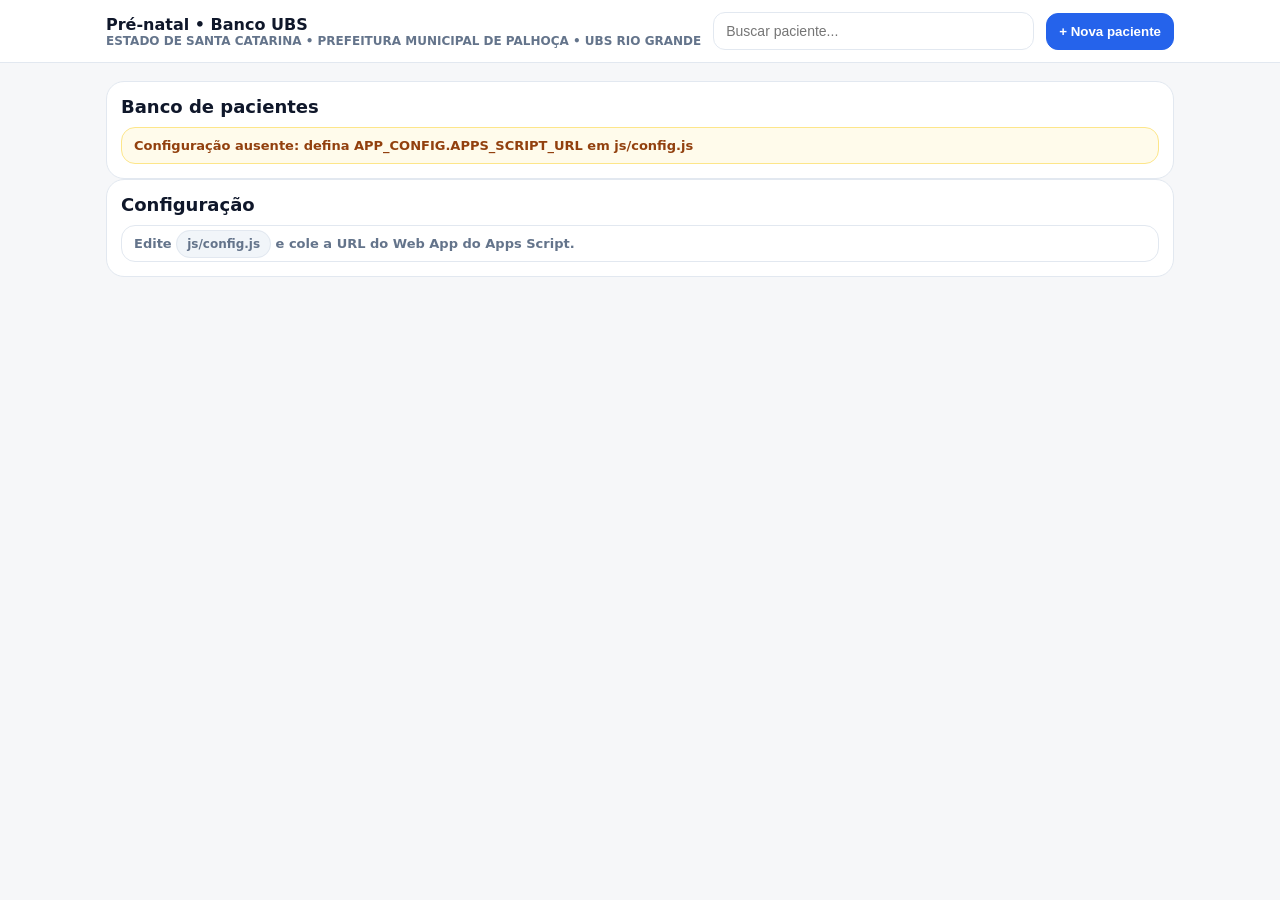
<file: index.html>
<!doctype html>
<html lang="pt-BR">
<head>
<meta charset="utf-8"/><meta name="viewport" content="width=device-width, initial-scale=1"/>
<title>Banco de pacientes</title>
<link rel="stylesheet" href="css/styles.css"/>
</head>
<body>
<header class="topbar">
  <div class="wrap">
    <div class="brand">Pré-natal • Banco UBS
      <small id="subtitle">ESTADO DE SANTA CATARINA • PREFEITURA MUNICIPAL DE PALHOÇA • UBS RIO GRANDE</small>
    </div>
    <div class="search no-print"><input id="globalSearch" placeholder="Buscar paciente..."/></div>
    <button class="btn primary no-print" id="btnNova">+ Nova paciente</button>
  </div>
</header>
<main>
<div class="card"><h2>Banco de pacientes</h2><div id="status" class="notice">Carregando…</div><table class="table" id="tbl"><tbody></tbody></table></div>
<div class="card no-print"><h2>Configuração</h2><div class="notice">Edite <span class="chip">js/config.js</span> e cole a URL do Web App do Apps Script.</div></div>
</main>
<script src="js/config.js"></script>
<script src="js/utils.js"></script>
<script src="js/api.js"></script>
<script src="js/index.js"></script>
<script>(function(){
  var s=document.getElementById('subtitle');
  if(s && window.APP_CONFIG){
    var pref=(window.APP_CONFIG.PREFEITURA||'PREFEITURA MUNICIPAL DE PALHOÇA').toUpperCase();
    var ubs=(window.APP_CONFIG.UBS_TITULO||'UBS RIO GRANDE').toUpperCase();
    s.textContent='ESTADO DE SANTA CATARINA • '+pref+' • '+ubs;
  }
  var gs=document.getElementById('globalSearch');
  var bn=document.getElementById('btnNova');
  if(gs) gs.addEventListener('keydown', function(e){ if(e.key==='Enter') window.location.href='index.html?q='+encodeURIComponent(gs.value||''); });
  if(bn) bn.addEventListener('click', function(){ window.location.href='new_patient.html'; });
})();</script>
</body></html>
</file>
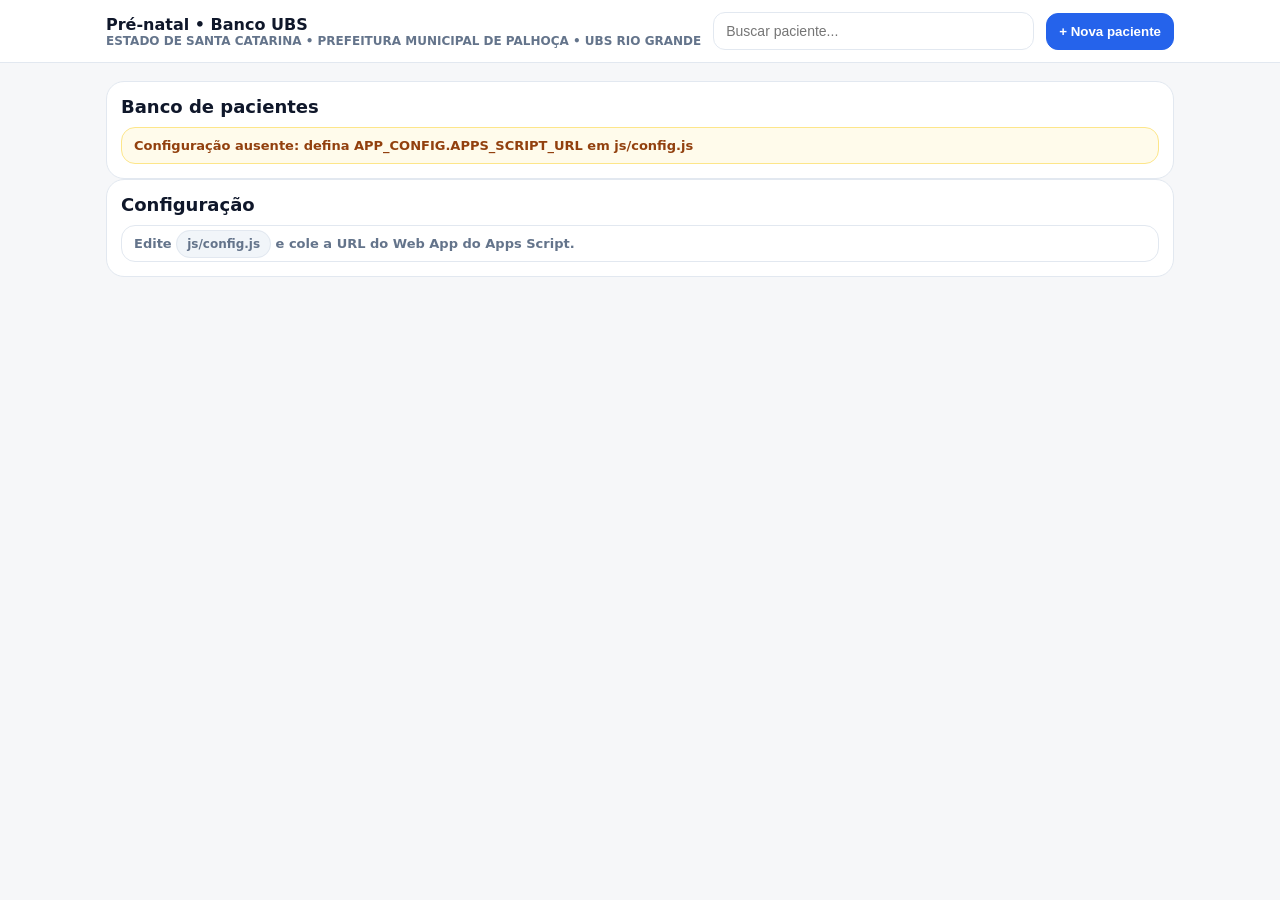
<file: consult.html>
<!doctype html>
<html lang="pt-BR">
<head>
<meta charset="utf-8"/><meta name="viewport" content="width=device-width, initial-scale=1"/>
<title>Consulta</title>
<link rel="stylesheet" href="css/styles.css"/>
</head>
<body>
<header class="topbar">
  <div class="wrap">
    <div class="brand">Pré-natal • Banco UBS
      <small id="subtitle">ESTADO DE SANTA CATARINA • PREFEITURA MUNICIPAL DE PALHOÇA • UBS RIO GRANDE</small>
    </div>
    <div class="search no-print"><input id="globalSearch" placeholder="Buscar paciente..."/></div>
    <button class="btn primary no-print" id="btnNova">+ Nova paciente</button>
  </div>
</header>
<main>
<div class="card"><h2 id="title">Consulta</h2><div id="status" class="notice">Carregando…</div>
<div class="grid cols2" style="margin-top:10px">
<div>
<h2>Dados da consulta</h2>
<div class="field"><label>Data da consulta</label><input id="dataConsulta" type="date"/></div>
<div class="field"><label>DUM</label><input id="dum" type="date"/></div>
<div class="card" style="padding:12px">
<div class="row" style="justify-content:space-between"><div style="font-weight:900">USG</div><label class="chip"><input type="checkbox" id="semUSG"/> ainda não realizou</label></div>
<div class="row" style="margin-top:8px"><div class="field"><label>Data USG</label><input id="usgData" type="date"/></div><div class="field"><label>IG USG (ex: 12s5d)</label><input id="usgIG" placeholder="12s5d"/></div></div>
</div>
<hr class="sep"/>
<h2>Antropometria</h2>
<div class="row"><div class="field"><label>Peso hoje</label><input id="peso"/></div><div class="field"><label>Altura</label><input id="altura" placeholder="1.60"/></div><div class="field"><label>IMC (automático)</label><input id="imc" disabled/></div></div>
</div>
<div>
<h2>Cálculos automáticos</h2>
<div class="kpis">
<div class="kpi"><div class="label">Referência</div><div class="val" id="cRef">—</div></div>
<div class="kpi"><div class="label">IG por DUM</div><div class="val" id="cIGD">—</div></div>
<div class="kpi"><div class="label">IG por USG</div><div class="val" id="cIGU">—</div></div>
<div class="kpi"><div class="label">IG usada</div><div class="val" id="cIG">—</div></div>
<div class="kpi"><div class="label">Meses (aprox.)</div><div class="val" id="cMes">—</div></div>
<div class="kpi"><div class="label">Trimestre</div><div class="val" id="cTri">—</div></div>
<div class="kpi"><div class="label">DPP</div><div class="val" id="cDPP">—</div></div>
</div>
<hr class="sep"/>
<h2>Hábitos</h2>
<div class="card" style="padding:12px">
<div class="row"><div class="field"><label>Tabagismo</label><select id="tab"><option value="nega">nega</option><option value="sim">sim</option></select></div>
<div class="field"><label>Cigarros/dia (se sim)</label><input id="cig"/></div></div>
<div class="row"><div class="field"><label>Etilismo</label><select id="eti"><option value="nega">nega</option><option value="sim">sim</option></select></div>
<div class="field"><label>Descrição (se sim)</label><input id="etiDesc" placeholder="ex: social"/></div></div>
<div class="row"><div class="field"><label>SPA</label><select id="spa"><option value="nega">nega</option><option value="sim">sim</option></select></div>
<div class="field"><label>Qual(is) (se sim)</label><input id="spaDesc"/></div></div>
<div class="notice" id="habTexto">—</div>
</div>
<hr class="sep"/>
<h2>Campos livres</h2>
<div class="field"><label>Observações</label><textarea id="obs"></textarea></div>
<div class="field"><label>Conduta resumida</label><textarea id="conduta"></textarea></div>
</div></div></div>
<div class="footer-actions no-print"><div class="wrap">
<button class="btn" id="voltar">Voltar</button>
<button class="btn" id="exames">Salvar + Modo exames</button>
<button class="btn" id="copiar">Copiar evolução</button>
<button class="btn primary" id="salvar">Salvar consulta</button>
</div></div>
</main>
<script src="js/config.js"></script>
<script src="js/utils.js"></script>
<script src="js/api.js"></script>
<script src="js/consult.js"></script>
<script>(function(){
  var s=document.getElementById('subtitle');
  if(s && window.APP_CONFIG){
    var pref=(window.APP_CONFIG.PREFEITURA||'PREFEITURA MUNICIPAL DE PALHOÇA').toUpperCase();
    var ubs=(window.APP_CONFIG.UBS_TITULO||'UBS RIO GRANDE').toUpperCase();
    s.textContent='ESTADO DE SANTA CATARINA • '+pref+' • '+ubs;
  }
  var gs=document.getElementById('globalSearch');
  var bn=document.getElementById('btnNova');
  if(gs) gs.addEventListener('keydown', function(e){ if(e.key==='Enter') window.location.href='index.html?q='+encodeURIComponent(gs.value||''); });
  if(bn) bn.addEventListener('click', function(){ window.location.href='new_patient.html'; });
})();</script>
</body></html>
</file>
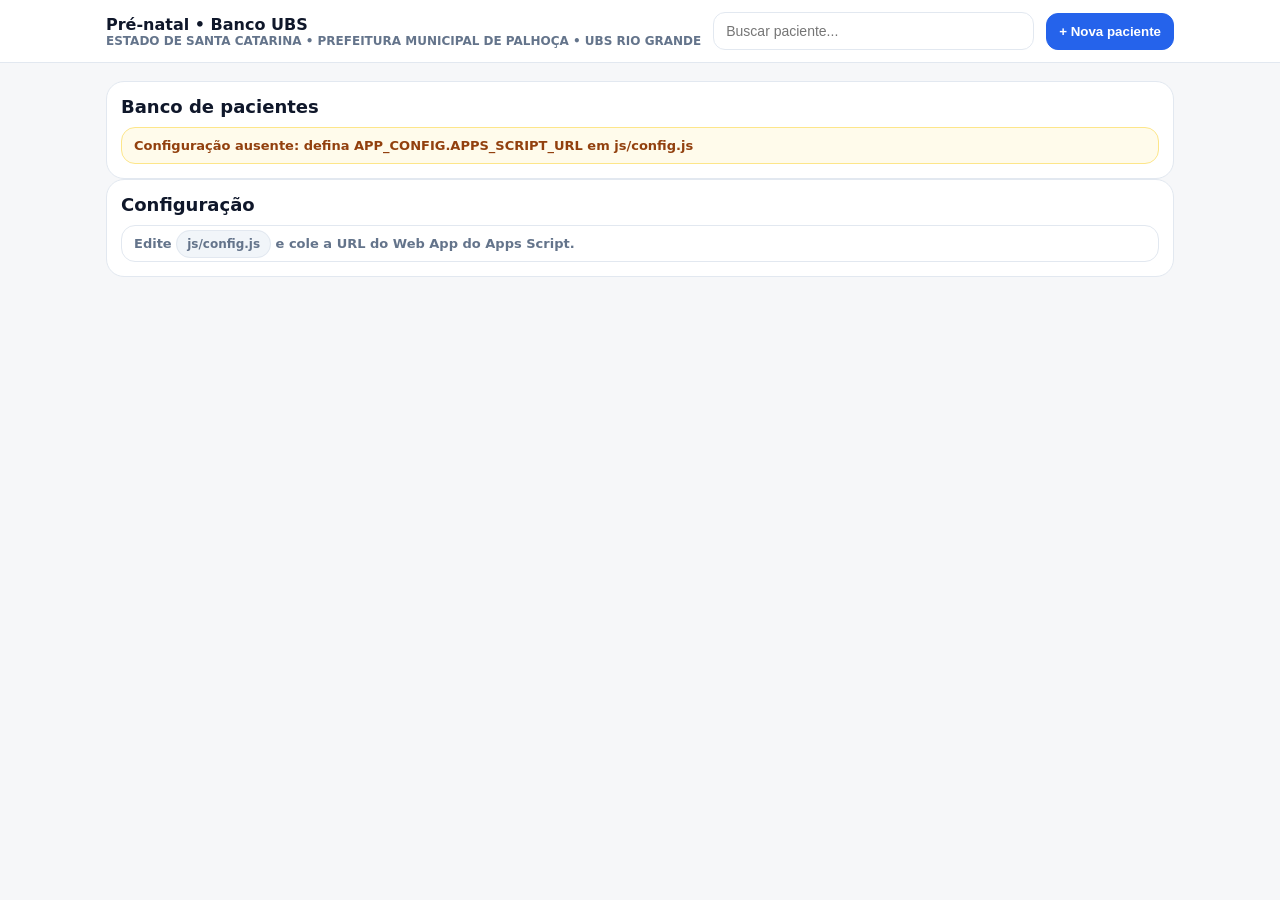
<file: edit_patient.html>
<!doctype html>
<html lang="pt-BR">
<head>
<meta charset="utf-8"/><meta name="viewport" content="width=device-width, initial-scale=1"/>
<title>Editar cadastro</title>
<link rel="stylesheet" href="css/styles.css"/>
</head>
<body>
<header class="topbar">
  <div class="wrap">
    <div class="brand">Pré-natal • Banco UBS
      <small id="subtitle">ESTADO DE SANTA CATARINA • PREFEITURA MUNICIPAL DE PALHOÇA • UBS RIO GRANDE</small>
    </div>
    <div class="search no-print"><input id="globalSearch" placeholder="Buscar paciente..."/></div>
    <button class="btn primary no-print" id="btnNova">+ Nova paciente</button>
  </div>
</header>
<main>
<div class="card"><h2>Editar cadastro</h2><div id="status" class="notice">Carregando…</div>
<div class="grid cols2" style="margin-top:10px">
<div>
<div class="field"><label>Nome completo</label><input id="nome"/></div>
<div class="field"><label>Data de nascimento</label><input id="dn" type="date"/></div>
<div class="row"><div class="field" style="max-width:110px"><label>G</label><input id="g"/></div><div class="field" style="max-width:110px"><label>P</label><input id="p"/></div><div class="field" style="max-width:110px"><label>A</label><input id="a"/></div></div>
<div class="field"><label>Risco</label><select id="risco"><option value="">—</option><option value="habitual">Habitual</option><option value="alto risco">Alto risco</option></select></div>
<div class="field"><label>Histórico familiar</label><div class="row">
<label class="chip"><input type="checkbox" id="hf_dm"/> DM</label>
<label class="chip"><input type="checkbox" id="hf_has"/> HAS</label>
<label class="chip"><input type="checkbox" id="hf_hipo"/> Hipotireoidismo</label>
</div></div>
</div>
<div>
<div class="row"><div class="field" style="max-width:140px"><label>Tipo sanguíneo</label><select id="tipo"><option value="">—</option><option>A</option><option>B</option><option>AB</option><option>O</option></select></div>
<div class="field" style="max-width:160px"><label>Rh</label><select id="rh"><option value="">—</option><option value="+">positivo</option><option value="-">negativo</option></select></div></div>
<div class="field"><label>Referência da IG</label><select id="ref"><option value="usg">USG</option><option value="dum">DUM</option></select></div>
<hr class="sep"/>
<div class="field"><label>DUM (opcional)</label><input id="dum" type="date"/></div>
<div class="row"><div class="field"><label>Data USG (opcional)</label><input id="usgData" type="date"/></div><div class="field"><label>IG USG (ex: 12s5d)</label><input id="usgIG"/></div></div>
</div></div>
<hr class="sep"/><div class="row no-print"><button class="btn" id="voltar">Voltar</button><button class="btn primary" id="salvar">Salvar</button></div>
</div>
</main>
<script src="js/config.js"></script>
<script src="js/utils.js"></script>
<script src="js/api.js"></script>
<script src="js/edit_patient.js"></script>
<script>(function(){
  var s=document.getElementById('subtitle');
  if(s && window.APP_CONFIG){
    var pref=(window.APP_CONFIG.PREFEITURA||'PREFEITURA MUNICIPAL DE PALHOÇA').toUpperCase();
    var ubs=(window.APP_CONFIG.UBS_TITULO||'UBS RIO GRANDE').toUpperCase();
    s.textContent='ESTADO DE SANTA CATARINA • '+pref+' • '+ubs;
  }
  var gs=document.getElementById('globalSearch');
  var bn=document.getElementById('btnNova');
  if(gs) gs.addEventListener('keydown', function(e){ if(e.key==='Enter') window.location.href='index.html?q='+encodeURIComponent(gs.value||''); });
  if(bn) bn.addEventListener('click', function(){ window.location.href='new_patient.html'; });
})();</script>
</body></html>
</file>
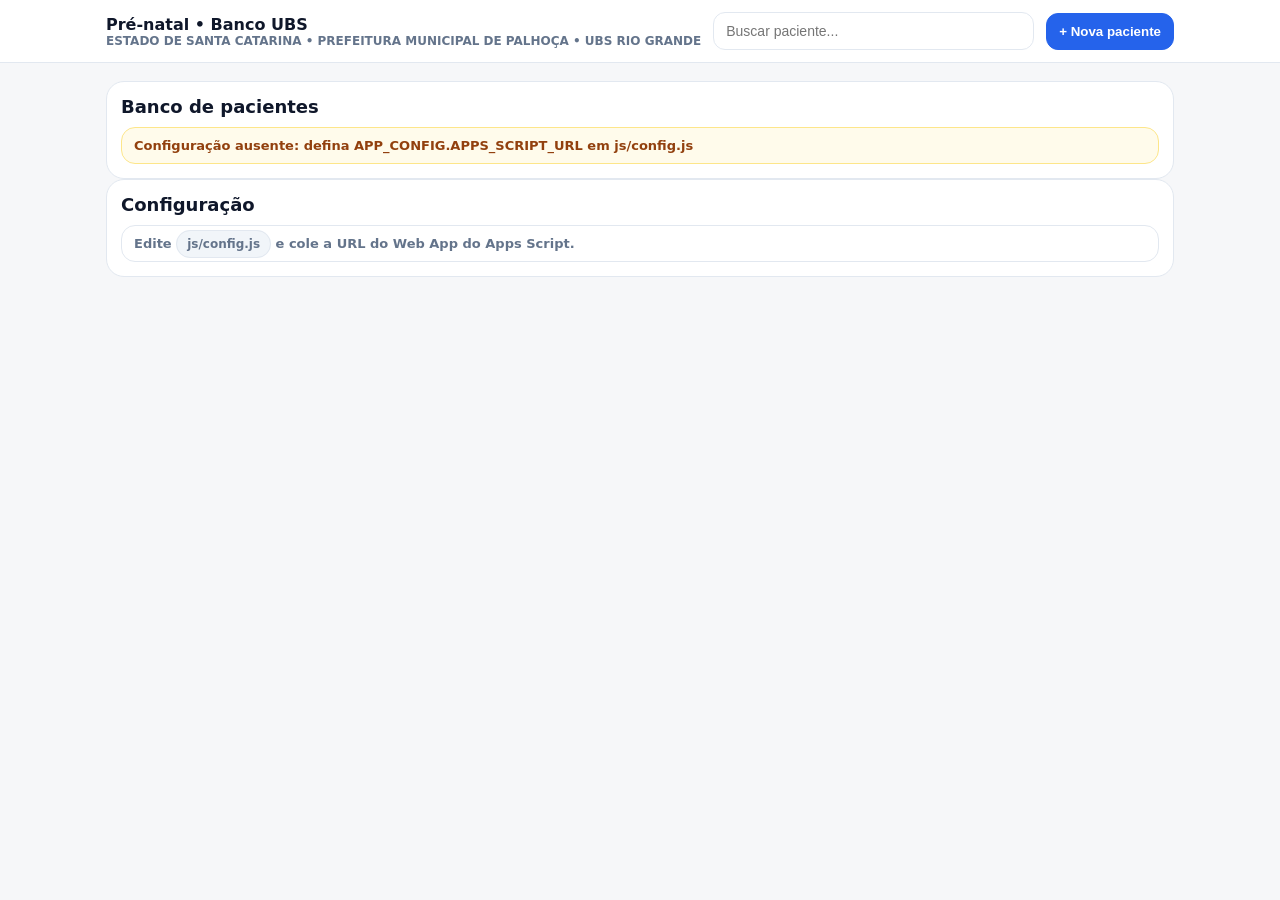
<file: exams.html>
<!doctype html>
<html lang="pt-BR">
<head>
<meta charset="utf-8"/><meta name="viewport" content="width=device-width, initial-scale=1"/>
<title>Modo exames</title>
<link rel="stylesheet" href="css/styles.css"/>
</head>
<body>
<header class="topbar">
  <div class="wrap">
    <div class="brand">Pré-natal • Banco UBS
      <small id="subtitle">ESTADO DE SANTA CATARINA • PREFEITURA MUNICIPAL DE PALHOÇA • UBS RIO GRANDE</small>
    </div>
    <div class="search no-print"><input id="globalSearch" placeholder="Buscar paciente..."/></div>
    <button class="btn primary no-print" id="btnNova">+ Nova paciente</button>
  </div>
</header>
<main>
<div class="card"><h2 id="title">Modo exames</h2><div id="status" class="notice">Carregando…</div>
<div class="kpis" style="margin-top:10px">
<div class="kpi"><div class="label">IG</div><div class="val" id="kIG">—</div></div>
<div class="kpi"><div class="label">Trimestre</div><div class="val" id="kTri">—</div></div>
<div class="kpi"><div class="label">DPP</div><div class="val" id="kDPP">—</div></div>
<div class="kpi"><div class="label">Fonte IG</div><div class="val" id="kRef">—</div></div>
</div>
<hr class="sep"/>
<div class="tabs no-print"><button class="tab active" data-tab="lab">Laboratório</button><button class="tab" data-tab="img">Imagem</button></div>
<div id="tabLab" style="margin-top:10px">
<div class="card" style="padding:12px"><div class="row" style="justify-content:space-between"><div style="font-weight:900">Exames do trimestre</div><div class="chip" id="labTriLabel">—</div></div>
<div id="labTriList" class="grid" style="margin-top:10px"></div></div>
<div class="card" style="padding:12px;margin-top:10px"><div class="row" style="justify-content:space-between"><div style="font-weight:900">Outros exames laboratoriais</div><div class="muted">Seleção livre</div></div>
<div id="labOtherList" class="grid" style="margin-top:10px"></div>
<hr class="sep"/><div class="row"><div class="field"><label>Adicionar*</label><input id="labAdd"/></div><button class="btn" id="labAddBtn">Adicionar ao laboratório</button></div></div>
</div>
<div id="tabImg" style="margin-top:10px;display:none">
<div class="card" style="padding:12px"><div style="font-weight:900">Imagem</div><div id="imgList" class="grid" style="margin-top:10px"></div>
<hr class="sep"/><div class="row"><div class="field"><label>Adicionar*</label><input id="imgAdd"/></div><button class="btn" id="imgAddBtn">Adicionar à imagem</button></div></div>
</div>
<hr class="sep"/>
<div class="row no-print" style="justify-content:space-between;align-items:center">
<div class="row" style="gap:8px"><span class="muted" style="font-weight:900">Fonte:</span><button class="btn small" id="fontMinus">–</button><span class="chip" id="fontVal">12</span><button class="btn small" id="fontPlus">+</button></div>
<div class="row"><button class="btn" id="voltar">Voltar</button><button class="btn" id="copiar">Copiar evolução (com exames)</button><button class="btn primary" id="gerar">Gerar requisição A4</button></div>
</div></div>
</main>
<script src="js/config.js"></script>
<script src="js/utils.js"></script>
<script src="js/api.js"></script>
<script src="js/exams_catalog.js"></script><script src="js/exams.js"></script>
<script>(function(){
  var s=document.getElementById('subtitle');
  if(s && window.APP_CONFIG){
    var pref=(window.APP_CONFIG.PREFEITURA||'PREFEITURA MUNICIPAL DE PALHOÇA').toUpperCase();
    var ubs=(window.APP_CONFIG.UBS_TITULO||'UBS RIO GRANDE').toUpperCase();
    s.textContent='ESTADO DE SANTA CATARINA • '+pref+' • '+ubs;
  }
  var gs=document.getElementById('globalSearch');
  var bn=document.getElementById('btnNova');
  if(gs) gs.addEventListener('keydown', function(e){ if(e.key==='Enter') window.location.href='index.html?q='+encodeURIComponent(gs.value||''); });
  if(bn) bn.addEventListener('click', function(){ window.location.href='new_patient.html'; });
})();</script>
</body></html>
</file>
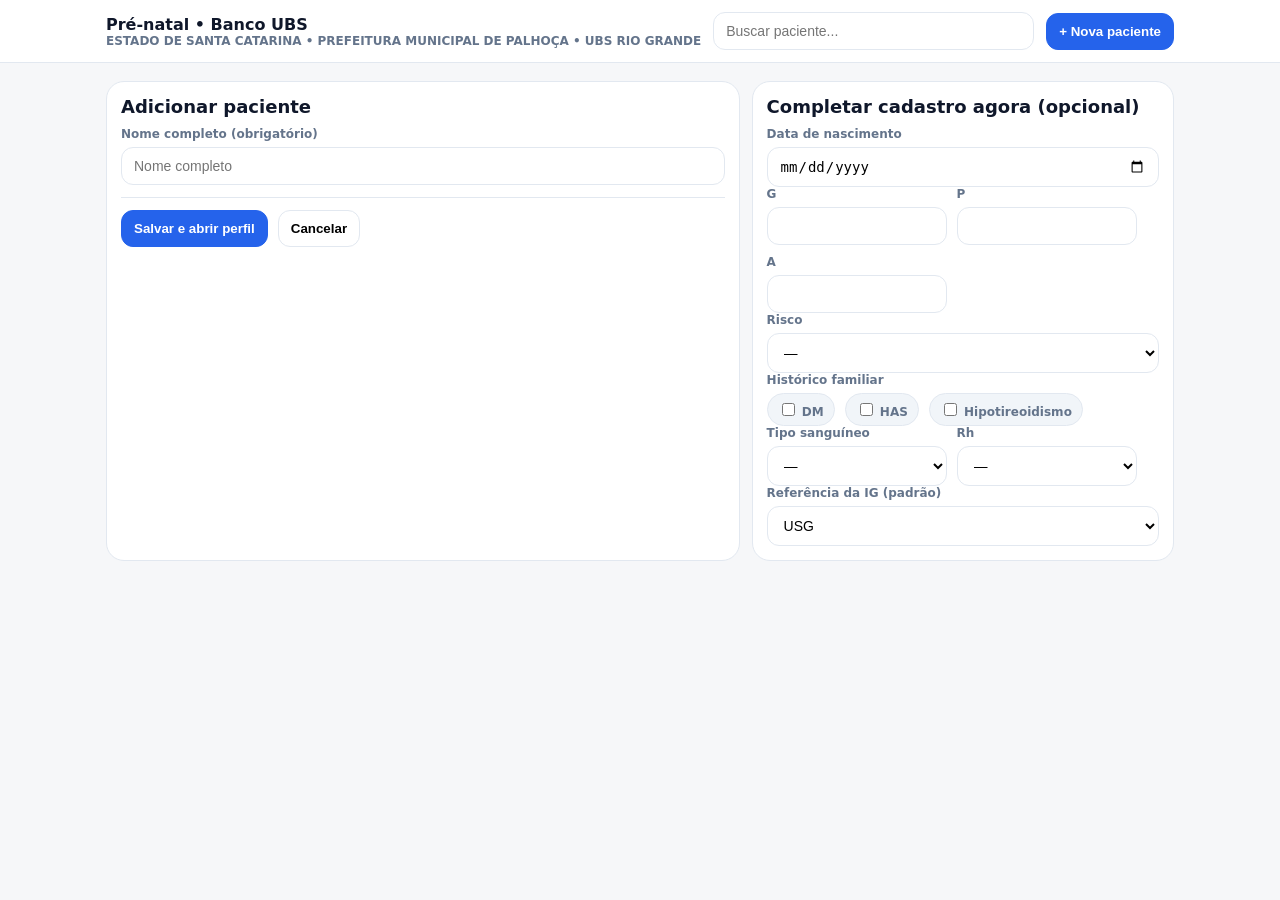
<file: new_patient.html>
<!doctype html>
<html lang="pt-BR">
<head>
<meta charset="utf-8"/><meta name="viewport" content="width=device-width, initial-scale=1"/>
<title>Nova paciente</title>
<link rel="stylesheet" href="css/styles.css"/>
</head>
<body>
<header class="topbar">
  <div class="wrap">
    <div class="brand">Pré-natal • Banco UBS
      <small id="subtitle">ESTADO DE SANTA CATARINA • PREFEITURA MUNICIPAL DE PALHOÇA • UBS RIO GRANDE</small>
    </div>
    <div class="search no-print"><input id="globalSearch" placeholder="Buscar paciente..."/></div>
    <button class="btn primary no-print" id="btnNova">+ Nova paciente</button>
  </div>
</header>
<main>
<div class="grid cols2">
<div class="card"><h2>Adicionar paciente</h2>
<div class="field"><label>Nome completo (obrigatório)</label><input id="nome" placeholder="Nome completo"/></div>
<hr class="sep"/><div class="row"><button class="btn primary" id="salvar">Salvar e abrir perfil</button><button class="btn" id="cancelar">Cancelar</button></div></div>
<div class="card"><h2>Completar cadastro agora (opcional)</h2>
<div class="field"><label>Data de nascimento</label><input id="dn" type="date"/></div>
<div class="row"><div class="field" style="max-width:110px"><label>G</label><input id="g"/></div><div class="field" style="max-width:110px"><label>P</label><input id="p"/></div><div class="field" style="max-width:110px"><label>A</label><input id="a"/></div></div>
<div class="field"><label>Risco</label><select id="risco"><option value="">—</option><option value="habitual">Habitual</option><option value="alto risco">Alto risco</option></select></div>
<div class="field"><label>Histórico familiar</label><div class="row"><label class="chip"><input type="checkbox" id="hf_dm"/> DM</label><label class="chip"><input type="checkbox" id="hf_has"/> HAS</label><label class="chip"><input type="checkbox" id="hf_hipo"/> Hipotireoidismo</label></div></div>
<div class="row"><div class="field" style="max-width:140px"><label>Tipo sanguíneo</label><select id="tipo"><option value="">—</option><option>A</option><option>B</option><option>AB</option><option>O</option></select></div>
<div class="field" style="max-width:160px"><label>Rh</label><select id="rh"><option value="">—</option><option value="+">positivo</option><option value="-">negativo</option></select></div></div>
<div class="field"><label>Referência da IG (padrão)</label><select id="ref"><option value="usg">USG</option><option value="dum">DUM</option></select></div>
</div></div>
</main>
<script src="js/config.js"></script>
<script src="js/utils.js"></script>
<script src="js/api.js"></script>
<script src="js/new_patient.js"></script>
<script>(function(){
  var s=document.getElementById('subtitle');
  if(s && window.APP_CONFIG){
    var pref=(window.APP_CONFIG.PREFEITURA||'PREFEITURA MUNICIPAL DE PALHOÇA').toUpperCase();
    var ubs=(window.APP_CONFIG.UBS_TITULO||'UBS RIO GRANDE').toUpperCase();
    s.textContent='ESTADO DE SANTA CATARINA • '+pref+' • '+ubs;
  }
  var gs=document.getElementById('globalSearch');
  var bn=document.getElementById('btnNova');
  if(gs) gs.addEventListener('keydown', function(e){ if(e.key==='Enter') window.location.href='index.html?q='+encodeURIComponent(gs.value||''); });
  if(bn) bn.addEventListener('click', function(){ window.location.href='new_patient.html'; });
})();</script>
</body></html>
</file>
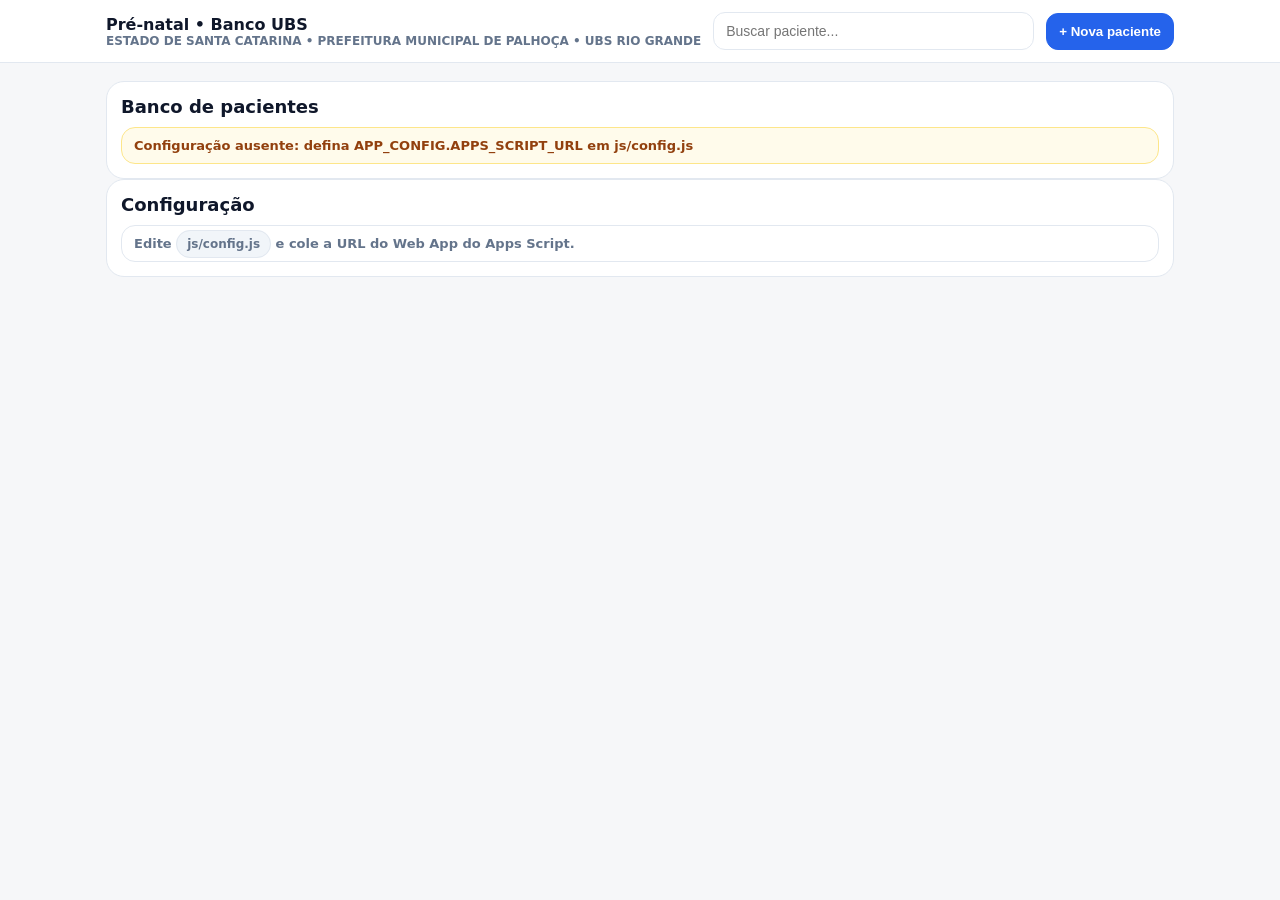
<file: patient.html>
<!doctype html>
<html lang="pt-BR">
<head>
<meta charset="utf-8"/><meta name="viewport" content="width=device-width, initial-scale=1"/>
<title>Perfil</title>
<link rel="stylesheet" href="css/styles.css"/>
</head>
<body>
<header class="topbar">
  <div class="wrap">
    <div class="brand">Pré-natal • Banco UBS
      <small id="subtitle">ESTADO DE SANTA CATARINA • PREFEITURA MUNICIPAL DE PALHOÇA • UBS RIO GRANDE</small>
    </div>
    <div class="search no-print"><input id="globalSearch" placeholder="Buscar paciente..."/></div>
    <button class="btn primary no-print" id="btnNova">+ Nova paciente</button>
  </div>
</header>
<main>
<div class="card">
<div class="row" style="justify-content:space-between;align-items:flex-start">
<div><h2 id="pnome">Paciente</h2><div class="chips" id="pchips"></div></div>
<div class="row no-print">
<button class="btn" id="btnVoltar">Voltar</button>
<button class="btn" id="btnEditar">Editar cadastro</button>
<button class="btn primary" id="btnConsulta">Nova consulta</button>
<button class="btn" id="btnExames">Modo exames</button>
</div>
</div>
<hr class="sep"/>
<div class="kpis">
<div class="kpi"><div class="label">Referência IG</div><div class="val" id="kRef">—</div></div>
<div class="kpi"><div class="label">IG atual</div><div class="val" id="kIG">—</div></div>
<div class="kpi"><div class="label">Trimestre</div><div class="val" id="kTri">—</div></div>
<div class="kpi"><div class="label">DPP</div><div class="val" id="kDPP">—</div></div>
</div>
<div style="margin-top:10px" class="timeline" id="timeline"><div class="bar"></div>
<div class="tick" style="left:14px;transform:none">0s</div><div class="tick" style="left:50%">20s</div><div class="tick" style="left:calc(100% - 14px);transform:translateX(-100%)">40s</div>
</div>
<div class="muted" style="margin-top:8px">Marcadores = consultas registradas.</div>
<hr class="sep"/>
<h2>Histórico</h2>
<table class="table" id="hist"><tbody></tbody></table>
</div>
</main>
<script src="js/config.js"></script>
<script src="js/utils.js"></script>
<script src="js/api.js"></script>
<script src="js/patient.js"></script>
<script>(function(){
  var s=document.getElementById('subtitle');
  if(s && window.APP_CONFIG){
    var pref=(window.APP_CONFIG.PREFEITURA||'PREFEITURA MUNICIPAL DE PALHOÇA').toUpperCase();
    var ubs=(window.APP_CONFIG.UBS_TITULO||'UBS RIO GRANDE').toUpperCase();
    s.textContent='ESTADO DE SANTA CATARINA • '+pref+' • '+ubs;
  }
  var gs=document.getElementById('globalSearch');
  var bn=document.getElementById('btnNova');
  if(gs) gs.addEventListener('keydown', function(e){ if(e.key==='Enter') window.location.href='index.html?q='+encodeURIComponent(gs.value||''); });
  if(bn) bn.addEventListener('click', function(){ window.location.href='new_patient.html'; });
})();</script>
</body></html>
</file>
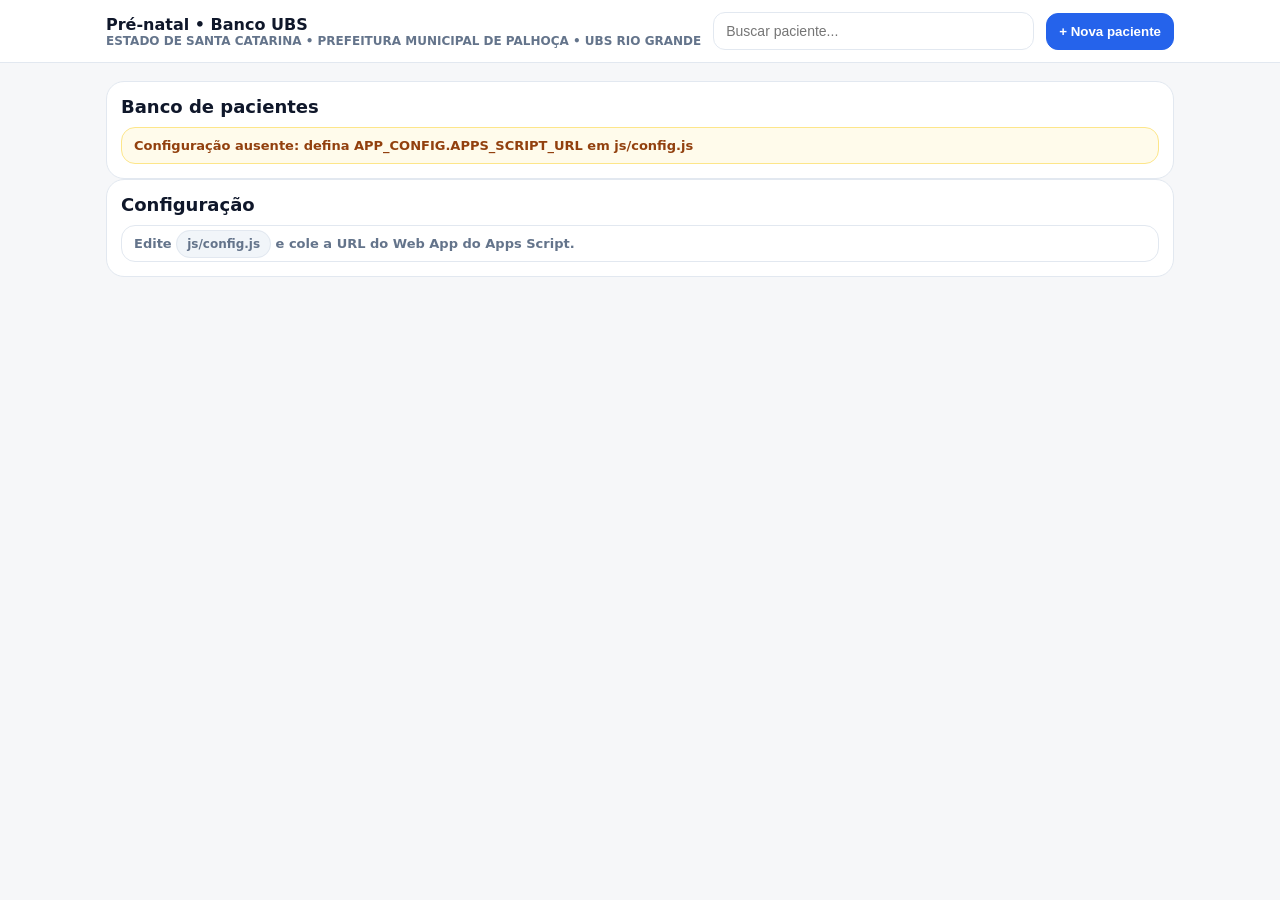
<file: requisicao.html>
<!doctype html>
<html lang="pt-BR">
<head>
<meta charset="utf-8"/><meta name="viewport" content="width=device-width, initial-scale=1"/>
<title>Requisição A4</title>
<link rel="stylesheet" href="css/styles.css"/>
</head>
<body>
<header class="topbar">
  <div class="wrap">
    <div class="brand">Pré-natal • Banco UBS
      <small id="subtitle">ESTADO DE SANTA CATARINA • PREFEITURA MUNICIPAL DE PALHOÇA • UBS RIO GRANDE</small>
    </div>
    <div class="search no-print"><input id="globalSearch" placeholder="Buscar paciente..."/></div>
    <button class="btn primary no-print" id="btnNova">+ Nova paciente</button>
  </div>
</header>
<main>
<div class="card">
<div class="no-print row" style="justify-content:space-between;align-items:center">
<div class="muted">Pré-visualização • A4</div>
<div class="row"><button class="btn" id="voltar">Voltar</button><button class="btn" id="copiar">Copiar texto</button><button class="btn primary" id="imprimir">Imprimir / PDF</button></div>
</div>
<div class="requisicao" id="page">
<div class="req-header"><img src="assets/logo_prefeitura_palhoca.png" alt="Prefeitura de Palhoça"/>
<div class="inst"><div>ESTADO DE SANTA CATARINA</div><div id="inst2">PREFEITURA MUNICIPAL DE PALHOÇA</div><div id="inst3">SECRETARIA MUNICIPAL DE SAÚDE</div><div id="inst4">UBS RIO GRANDE</div></div></div>
<div class="req-divider"></div>
<div class="req-grid">
<div class="req-line">PACIENTE: <span id="pNome">—</span></div>
<div class="req-line">IDADE: <span id="pIdade">—</span></div>
<div class="req-line">IG: <span id="pIG">—</span></div>
<div class="req-line">DPP: <span id="pDPP">—</span></div>
</div>
<div class="req-title">SOLICITAÇÃO DE EXAMES</div>
<div class="req-section" id="secLab" style="display:none"><h3>LABORATÓRIO</h3><ul id="labUl"></ul></div>
<div class="req-section" id="secImg" style="display:none"><h3>IMAGEM</h3><ul id="imgUl"></ul></div>
<div class="req-footer"><div class="req-line" id="localData">Palhoça, —</div>
<div class="req-sign"><div class="line"></div><div class="name">Laila Janaina dos Santos</div><div class="crm">CRM 38237</div></div></div>
</div></div>
</main>
<script src="js/config.js"></script>
<script src="js/utils.js"></script>
<script src="js/api.js"></script>
<script src="js/requisicao.js"></script>
<script>(function(){
  var s=document.getElementById('subtitle');
  if(s && window.APP_CONFIG){
    var pref=(window.APP_CONFIG.PREFEITURA||'PREFEITURA MUNICIPAL DE PALHOÇA').toUpperCase();
    var ubs=(window.APP_CONFIG.UBS_TITULO||'UBS RIO GRANDE').toUpperCase();
    s.textContent='ESTADO DE SANTA CATARINA • '+pref+' • '+ubs;
  }
  var gs=document.getElementById('globalSearch');
  var bn=document.getElementById('btnNova');
  if(gs) gs.addEventListener('keydown', function(e){ if(e.key==='Enter') window.location.href='index.html?q='+encodeURIComponent(gs.value||''); });
  if(bn) bn.addEventListener('click', function(){ window.location.href='new_patient.html'; });
})();</script>
</body></html>
</file>
<file: css/styles.css>
:root{--bg:#f6f7f9;--card:#fff;--text:#0f172a;--muted:#64748b;--line:#e2e8f0;--primary:#2563eb;--primary2:#1d4ed8;--chip:#f1f5f9;--okbg:#ecfdf5;--warnbg:#fffbeb}
*{box-sizing:border-box}
html,body{margin:0;padding:0;font-family:system-ui,-apple-system,Segoe UI,Roboto,Ubuntu,Arial,sans-serif;color:var(--text);background:var(--bg)}
header.topbar{position:sticky;top:0;z-index:10;background:rgba(255,255,255,.92);backdrop-filter:saturate(180%) blur(10px);border-bottom:1px solid var(--line)}
.topbar .wrap{max-width:1100px;margin:0 auto;padding:12px 16px;display:flex;gap:12px;align-items:center}
.brand{font-weight:900}
.brand small{display:block;color:var(--muted);font-weight:700;font-size:12px}
.search{flex:1}
.search input{width:100%;padding:10px 12px;border:1px solid var(--line);border-radius:12px;background:#fff;font-size:14px}
.btn{border:1px solid var(--line);background:#fff;border-radius:12px;padding:10px 12px;font-weight:800;cursor:pointer}
.btn.primary{background:var(--primary);border-color:var(--primary);color:#fff}
.btn.primary:hover{background:var(--primary2)}
.btn.small{padding:8px 10px;border-radius:10px;font-size:13px}
main{max-width:1100px;margin:0 auto;padding:18px 16px 60px}
.card{background:var(--card);border:1px solid var(--line);border-radius:18px;padding:14px}
.card h2{margin:0 0 10px;font-size:18px}
.row{display:flex;gap:10px;flex-wrap:wrap;align-items:center}
.grid{display:grid;grid-template-columns:1fr;gap:12px}
@media(min-width:900px){.grid.cols2{grid-template-columns:1.2fr .8fr}}
.field{display:flex;flex-direction:column;gap:6px;min-width:180px;flex:1}
.field label{font-size:12px;color:var(--muted);font-weight:800}
.field input,.field select,.field textarea{border:1px solid var(--line);border-radius:12px;padding:10px 12px;font-size:14px;background:#fff}
.field textarea{min-height:84px;resize:vertical}
.chips{display:flex;gap:8px;flex-wrap:wrap;margin-top:6px}
.chip{background:var(--chip);border:1px solid var(--line);padding:6px 10px;border-radius:999px;font-weight:800;font-size:12px}
.chip.badge{background:#eef2ff;border-color:#c7d2fe;color:#1e3a8a}
.chip.warn{background:var(--warnbg);border-color:#fde68a;color:#92400e}
.chip.ok{background:var(--okbg);border-color:#a7f3d0;color:#065f46}
.notice{padding:10px 12px;border-radius:14px;border:1px solid var(--line);background:#fff;color:var(--muted);font-weight:700;font-size:13px}
.notice.ok{background:var(--okbg);border-color:#a7f3d0;color:#065f46}
.notice.warn{background:var(--warnbg);border-color:#fde68a;color:#92400e}
.table{width:100%;border-collapse:separate;border-spacing:0 10px}
.table td{padding:12px;border-top:1px solid var(--line);border-bottom:1px solid var(--line);background:#fff}
.table tr td:first-child{border-left:1px solid var(--line);border-radius:14px 0 0 14px}
.table tr td:last-child{border-right:1px solid var(--line);border-radius:0 14px 14px 0}
.table .name{font-weight:900}
.table .sub{color:var(--muted);font-size:12px;margin-top:3px}
.kpis{display:grid;grid-template-columns:repeat(2,minmax(0,1fr));gap:10px}
@media(min-width:900px){.kpis{grid-template-columns:repeat(4,minmax(0,1fr))}}
.kpi{border:1px solid var(--line);border-radius:16px;padding:10px;background:#fff}
.kpi .label{font-size:11px;color:var(--muted);font-weight:900}
.kpi .val{font-size:16px;font-weight:900;margin-top:4px}
hr.sep{border:none;border-top:1px solid var(--line);margin:12px 0}
.tabs{display:flex;gap:8px;flex-wrap:wrap}
.tab{padding:8px 10px;border-radius:12px;border:1px solid var(--line);background:#fff;font-weight:900;cursor:pointer;font-size:13px}
.tab.active{background:#eff6ff;border-color:#bfdbfe;color:#1d4ed8}
.timeline{position:relative;height:70px;border:1px solid var(--line);border-radius:18px;background:#fff;padding:12px 14px;overflow:hidden}
.timeline .bar{position:absolute;left:14px;right:14px;top:34px;height:10px;border-radius:999px;background:#eef2ff;border:1px solid #c7d2fe}
.timeline .tick{position:absolute;top:18px;font-size:11px;color:var(--muted);font-weight:900;transform:translateX(-50%)}
.marker{position:absolute;top:26px;width:14px;height:14px;border-radius:50%;background:var(--primary);border:2px solid #fff;box-shadow:0 1px 2px rgba(0,0,0,.12);cursor:pointer}
.marker.consulta{background:#0ea5e9}
.marker.today{background:#f59e0b}
.marker.dpp{background:#16a34a}
.footer-actions{position:fixed;left:0;right:0;bottom:0;z-index:20;background:rgba(246,247,249,.92);backdrop-filter:saturate(180%) blur(10px);border-top:1px solid var(--line)}
.footer-actions .wrap{max-width:1100px;margin:0 auto;padding:10px 16px;display:flex;gap:10px;justify-content:flex-end}
@media print{header.topbar,.footer-actions,.no-print{display:none !important}body{background:#fff}main{max-width:unset;padding:0}.card{border:none;border-radius:0;padding:0}}
.requisicao{width:210mm;min-height:297mm;padding:14mm 14mm 12mm 14mm;margin:0 auto}
.req-header{display:flex;gap:14px;align-items:center}
.req-header img{height:34mm;max-width:72mm;object-fit:contain}
.req-header .inst{line-height:1.15}
.req-header .inst div{font-weight:900;font-size:14px}
.req-divider{border-top:2px solid #0f172a;margin:10mm 0 6mm}
.req-grid{display:grid;grid-template-columns:1fr 1fr;gap:6mm}
.req-line{font-weight:900;font-size:13px}
.req-title{margin-top:6mm;font-weight:900;font-size:15px}
.req-section{margin-top:4mm}
.req-section h3{margin:0 0 2mm;font-size:14px;font-weight:900}
.req-section ul{margin:0;padding-left:18px}
.req-section li{margin:1.2mm 0;font-size:13px;font-weight:800}
.req-footer{margin-top:12mm;display:flex;justify-content:space-between;align-items:flex-end}
.req-sign{margin-top:10mm}
.req-sign .line{border-top:1px solid #0f172a;width:75mm;margin-bottom:2mm}
.req-sign .name{font-weight:900;font-size:13px}
.req-sign .crm{font-weight:900;font-size:13px}
</file>
